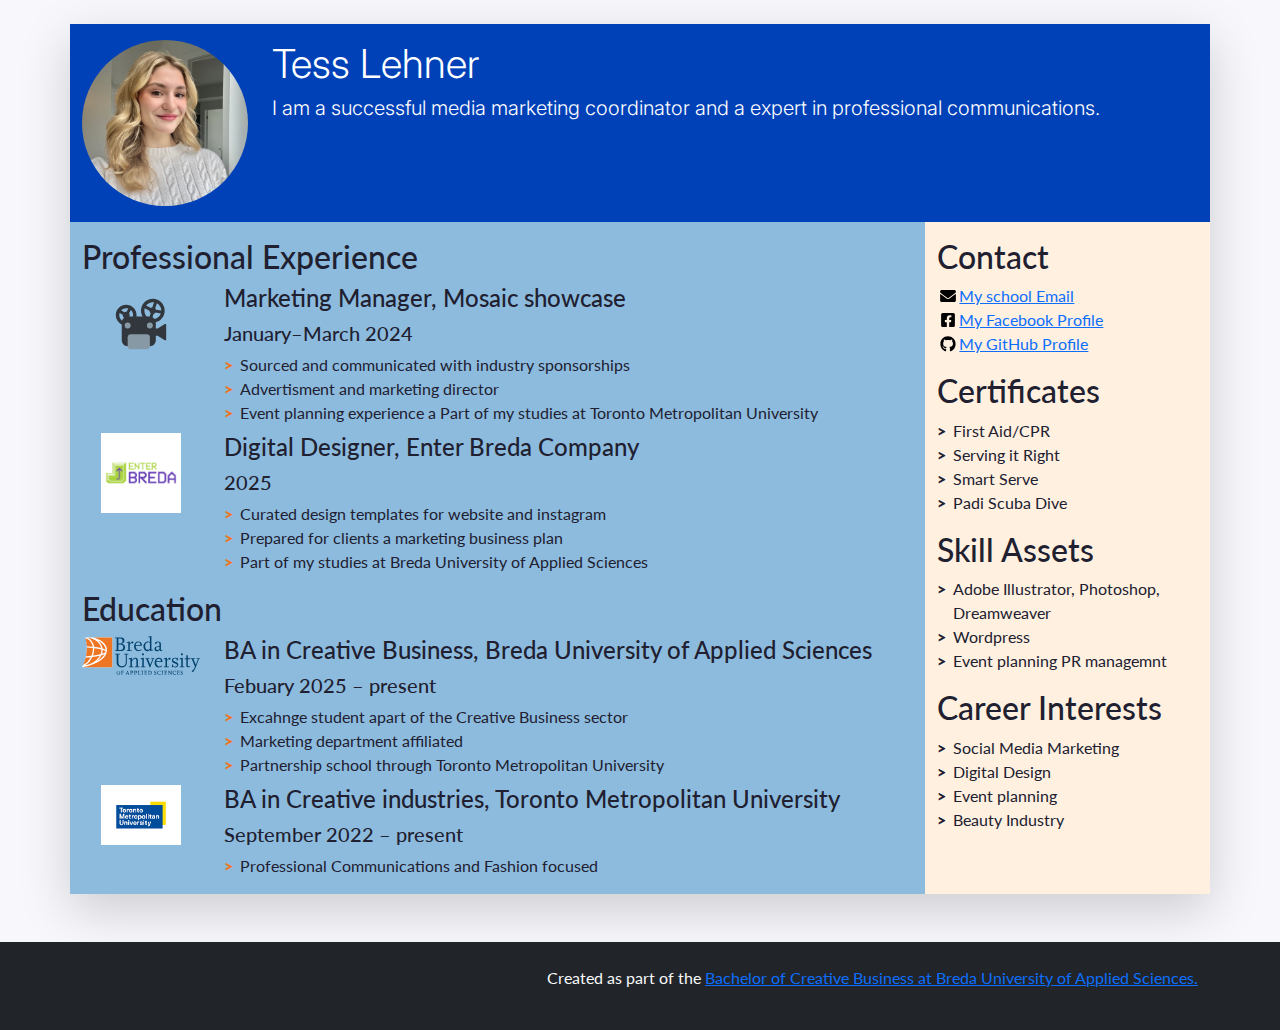
<file: index.html>
<!doctype html>
<html class="h-100" lang="en">
  <head>
<link rel="preconnect" href="https://fonts.googleapis.com">
<link rel="preconnect" href="https://fonts.gstatic.com" crossorigin>
<link href="https://fonts.googleapis.com/css2?family=DM+Sans:ital,opsz,wght@0,9..40,100..1000;1,9..40,100..1000&family=Dancing+Script:wght@400..700&family=Inria+Sans:ital,wght@0,300;0,400;0,700;1,300;1,400;1,700&family=Inter:ital,opsz,wght@0,14..32,100..900;1,14..32,100..900&family=Lora:ital,wght@0,400..700;1,400..700&family=Montserrat:ital,wght@0,100..900;1,100..900&family=Open+Sans:ital,wght@0,300..800;1,300..800&family=PT+Sans+Narrow:wght@400;700&family=Playfair+Display:ital,wght@0,400..900;1,400..900&family=Raleway:ital,wght@0,100..900;1,100..900&family=Roboto+Condensed:ital,wght@0,100..900;1,100..900&family=Source+Sans+3:ital,wght@0,200..900;1,200..900&display=swap" rel="stylesheet">	
  <meta charset="utf-8">

    
    <meta name="viewport" content="width=device-width, initial-scale=1">
    <!-- -->
    <link href="https://cdn.jsdelivr.net/npm/bootstrap@5.3.3/dist/css/bootstrap.min.css" rel="stylesheet" integrity="sha384-QWTKZyjpPEjISv5WaRU9OFeRpok6YctnYmDr5pNlyT2bRjXh0JMhjY6hW+ALEwIH" crossorigin="anonymous">
 
    <!-- Links to our additional CSS styles -->
    <link rel="stylesheet" href="css/styles.css">

    <title>Tess Lehner's Resumé</title>
  </head>

	<body>		
    <div class="container shadow-lg my-sm-4 resume-container">

      <!--
        <header> is a semantic element: it works exactly like <div>, but it gives information about the role of the code below.
        The "row" class is used for the Bootstrap grid.
      -->
      <header class="row resume-header justify-content-center">
        <!--
          A container to wrap around the portrait and align it. We use Bootstrap grid columns.
          This constrains the portrait to columns of decreasing sizes
        -->
        <div class="portrait-container col-5 col-sm-4 col-md-3 col-lg-2">
          <!--
            "w-100" makes sure the image takes the full width of the column it's in
            "rounded-circle" cuts a circle around the image
          -->
          <img class="w-100 rounded-circle my-3" src="images/tessprofile.png" alt="Portrait of Tess lehner" width="160">
        </div>
        <!--
          A container to wrap around your name and tagline. Full-width at small size, then columns of increasing size.
        -->
        <div class="col-12 col-sm-8 col-md-9 col-lg-10 my-3 header-content">
          <h1 class="custom-heading inter-font">Tess Lehner</h1>
          <h5 class="custom-heading inter-font">I am a successful media marketing coordinator and a expert in professional communications.</h5>
        </div>
      </header>

      <!--
        Another row in the Bootstrap grid, for the rest of the résumé.
        Biography and other details will be on top of each other at sizes XS and S, then next to each other.
        Use the "flex-row-reverse" class here to swap the columns around.
      -->
      <div class="row resume-bottom">

        <!--
          <main> is another semantic element. It will contain biographical info (professional experience and education).
        -->
        <main class="col-md-7 col-lg-8 col-xl-9 resume-main">

          <!--
            <section> is yet another semantic element. The first one is for professional experience.
          -->
          <section class="my-3 biography-section">
            <h2>Professional Experience</h2>
            <!--
              Each list item (li) in the unordered list (ul) below will be one job.
              "list-unstyled" is a class that hides the bullet points of a list.
            -->
            <ul class="biography-list list-unstyled">

              <!-- Top item (generally the latest or most relevant) in professional experience -->
              <li class="biography-item row mb-2">
                <!-- We're using a grid inside a grid so we can align logos and text -->
                <div class="logo-container col-3 col-sm-2 col-md-3 col-lg-2">
                  <img class="biography-logo mw-100 d-block mx-auto" src="images/employers/projector.svg" alt="Company logo" width="80">
                </div>
                <div class="biography-contents col-9 col-sm-10 col-md-9 col-lg-10">
                  <h4>Marketing Manager, Mosaic showcase</h4>
                  <h5>January&ndash;March 2024</h5>
                  <!-- Use the list below to talk about your achievements -->
                  <ul class="biography-details list-unstyled">
                    <li>Sourced and communicated with industry sponsorships</li>
                    <li>Advertisment and marketing director</li>
                    <li>Event planning experience a Part of my studies at Toronto Metropolitan University</li>
                  </ul>
                </div>
              </li>

              <!-- 2nd item in professional experience -->
              <li class="biography-item row mb-2">
                <div class="logo-container col-3 col-sm-2 col-md-3 col-lg-2">
                <!-- We're using a grid inside a grid so we can align logos and text -->
                  <img class="biography-logo mw-100 d-block mx-auto" src="images/enterbreda.jpg" alt="company logo" width="80">
                </div>
                <div class="biography-contents col-9 col-sm-10 col-md-9 col-lg-10">
                  <h4>Digital Designer, Enter Breda Company</h4>
                  <h5>2025</h5>
                  <ul class="biography-details list-unstyled">
                    <li>Curated design templates for website and instagram</li>
                    <li>Prepared for clients a marketing business plan</li>
                    <li>Part of my studies at Breda University of Applied Sciences</li>
				  </ul>
                </div>
              </li>

            </ul>
          </section>

          <!-- We're done with jobs, let's move on to schools -->

          <section class="my-3 biography-section">
            <h2>Education</h2>
            <ul class="biography-list list-unstyled">

              <!-- Top item in education. And by "top", I mean a Bachelor in Creative Business at BUas. -->
              <li class="biography-item row mb-2">
                <div class="logo-container col-3 col-sm-2 col-md-3 col-lg-2">
                  <img class="biography-logo mw-100 d-block mx-auto" src="images/schools/logo-buas.svg" alt="School logo" width="120">
                </div>
                <div class="biography-contents col-9 col-sm-10 col-md-9 col-lg-10">
                  <h4>BA in Creative Business, Breda University of Applied Sciences</h4>
                  <h5>Febuary 2025&nbsp;&ndash;&nbsp;present</h5>
                  <!-- Use the list below to talk about minors, exchanges, extra-curricular activities. -->
                  <ul class="biography-details list-unstyled">
                    <li>Excahnge student apart of the Creative Business sector</li>
                    <li>Marketing department affiliated</li>
                    <li>Partnership school through Toronto Metropolitan University</li>
                  </ul>
                </div>
              </li>

              <!-- 2nd item in education -->
              <li class="biography-item row mb-2">
                <div class="logo-container col-3 col-sm-2 col-md-3 col-lg-2">
                  <img class="biography-logo mw-100 d-block mx-auto" src="images/tmu.png" alt="School logo" width="80">
                </div>
                <div class="biography-contents col-9 col-sm-10 col-md-9 col-lg-10">
                  <h4>BA in Creative industries, Toronto Metropolitan University</h4>
                  <h5>September 2022&nbsp;&ndash;&nbsp;present</h5>
                  <ul class="biography-details list-unstyled">
                    <li>Professional Communications and Fashion focused</li>
                  </ul>
                </div>
              </li>
            </ul>
          </section>

          <!-- This is the end of the "Education" section -->

        </main>

        <!--
          We're done with the first column.
          We now move on to the column with contact details, languages and other skills
          <aside> is also a semantic element.
        -->
        <aside class="col-md-5 col-lg-4 col-xl-3 resume-aside">

          <!-- The first block will be contact details -->
          <section class="my-3 aside-section">
            <h2>Contact</h2>
            <!--
              A list of all your contact details.
              There are more icons in the images/icons folder, have a look if you want to add your LinkedIn or TikTok profile.
              Be careful and only put channels through which you really want to be contacted.
              If your phone number is your personal one, you may want to remove it!
            -->
            <ul class="contact-list list-unstyled">
              <li class="contact-item">
                <a class="d-flex align-items-center" href="mailto:247287@buas.nl" target="247287@buas.nl">
                  <img class="contact-icon" src="images/icons/envelope.svg" alt="My Email">
     			My school Email
              </a>
              </li>
              <li class="contact-item">
                <a class="d-flex align-items-center" href="https://www.facebook.com/tess.lehner/" target="_blank">
                  <img class="contact-icon" src="images/icons/facebook.svg" alt="Facebook">
                  My Facebook Profile
                </a>
              </li>
              <li class="contact-item">
                <a class="d-flex align-items-center" href="https://github.com/Tesslehner" target="_blank">
                  <img class="contact-icon" src="images/icons/github.svg" alt="LinkedIn">
                  My GitHub Profile
                </a>
              </li>
              
            </ul>
          </section>

          <!-- End of contact details, moving on to languages -->

          <section class="my-3 aside-section">
            <h2>Certificates</h2>
            <ul class="skill-list list-unstyled">
              <li class="skill-item">First Aid/CPR</li>
              <li class="skill-item">Serving it Right</li>
              <li class="skill-item">Smart Serve</li>
			  <li class="skill-item">Padi Scuba Dive</li>
            </ul>
			</section>        

          <!-- End of contact details, moving on to other skills -->

          <section class="my-3 aside-section">
            <h2>Skill Assets</h2>
            <ul class="skill-list list-unstyled">
              <li class="skill-item">Adobe Illustrator, Photoshop, Dreamweaver</li>
              <li class="skill-item">Wordpress</li>
              <li class="skill-item">Event planning PR managemnt</li>
            </ul>
          </section>

          <!-- End of other skills, moving on to interest and hobbies -->

          <section class="my-3 aside-section">
            <h2>Career Interests</h2>
            <ul class="skill-list list-unstyled">
              <li class="skill-item">Social Media Marketing</li>
              <li class="skill-item">Digital Design</li>
				<li class="skill-item">Event planning</li>
				<li class="skill-item">Beauty Industry </li>
            </ul>
          </section>

        </aside>
      </div>
    </div>

    <!-- And now, a footer! -->
    <footer class="bg-dark mt-sm-5 py-4 text-light">
      <p class="container text-end">
        Created as part of the <a href="https://www.buas.nl/en/programmes/creative-business" target="_blank">Bachelor of Creative Business at Breda University of Applied Sciences.</a>
      </p>
    </footer>

  </body>
</html>
</file>
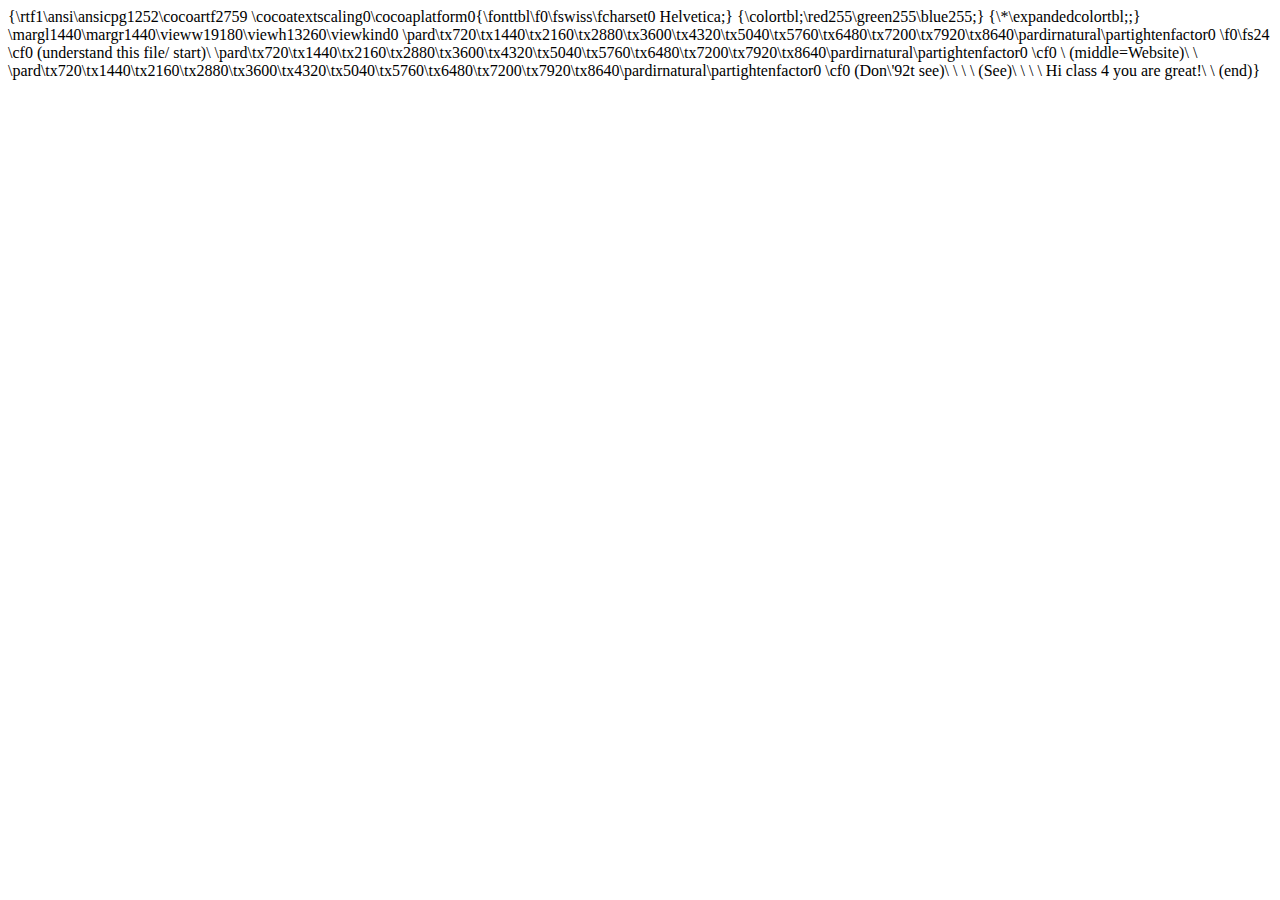
<file: notes.html>
{\rtf1\ansi\ansicpg1252\cocoartf2759
\cocoatextscaling0\cocoaplatform0{\fonttbl\f0\fswiss\fcharset0 Helvetica;}
{\colortbl;\red255\green255\blue255;}
{\*\expandedcolortbl;;}
\margl1440\margr1440\vieww19180\viewh13260\viewkind0
\pard\tx720\tx1440\tx2160\tx2880\tx3600\tx4320\tx5040\tx5760\tx6480\tx7200\tx7920\tx8640\pardirnatural\partightenfactor0

\f0\fs24 \cf0 <html> (understand this file/ start)\
\pard\tx720\tx1440\tx2160\tx2880\tx3600\tx4320\tx5040\tx5760\tx6480\tx7200\tx7920\tx8640\pardirnatural\partightenfactor0
\cf0 \
(middle=Website)\
\
\pard\tx720\tx1440\tx2160\tx2880\tx3600\tx4320\tx5040\tx5760\tx6480\tx7200\tx7920\tx8640\pardirnatural\partightenfactor0
\cf0 (Don\'92t see)\
<head>\
</head>\
\
(See)\
<body>\
</body>\
\
Hi class 4 you are great!\
\
</html> (end)}
</file>
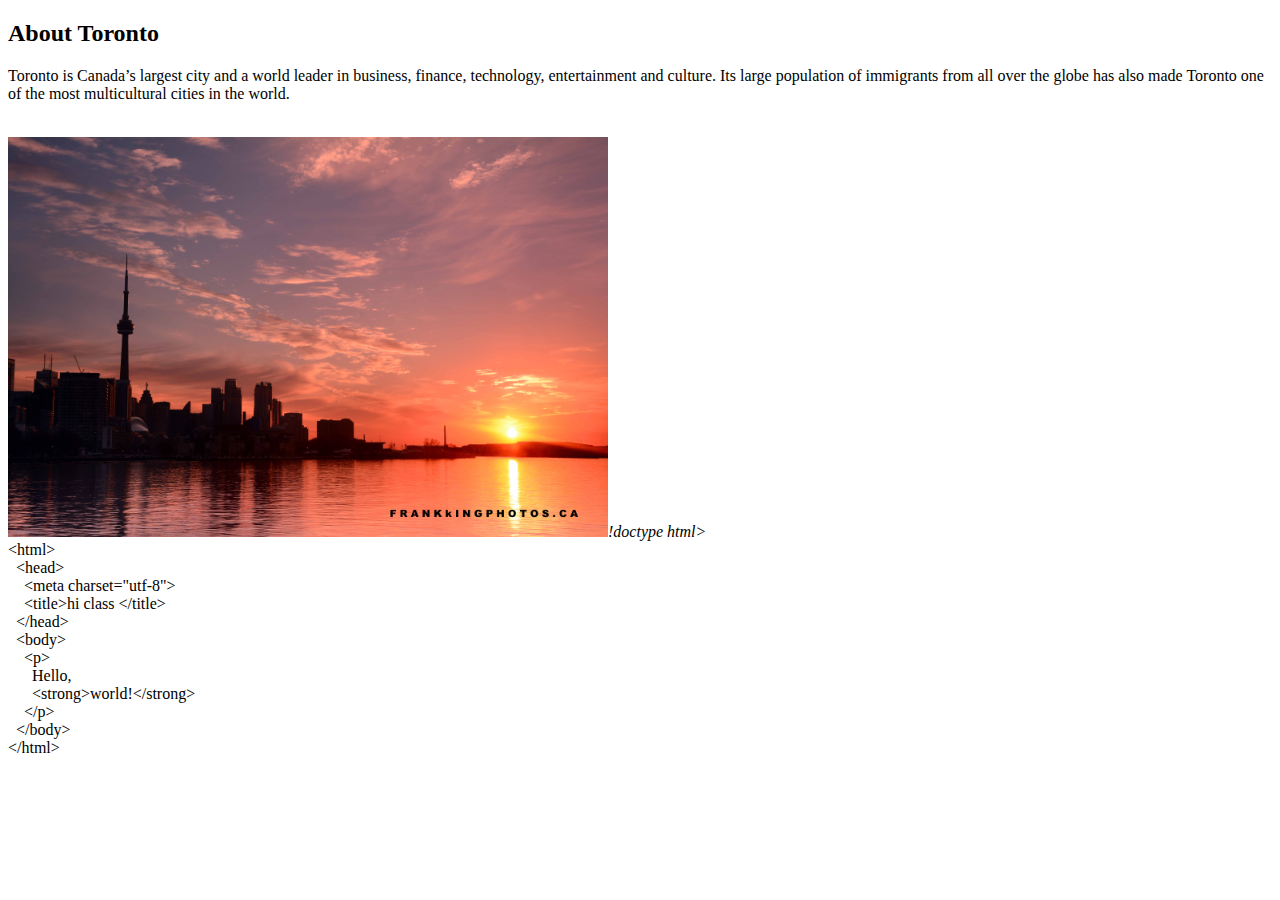
<file: Page2.html>
<!doctype html>
<html>
<head>
<meta charset="UTF-8">
<title>Hi class </title>
</head>

<body>
	<h2>About Toronto</h2>
	<p>Toronto is Canada’s largest city and a world leader in business, finance, technology, entertainment and culture. Its large population of immigrants from all over the globe has also made Toronto one of the most multicultural cities in the world.</p><br>

<img src="images/pipi/T-sunset.jpg" width="600" height="400" alt="this is an image of a sunrise"/><em>!doctype html&gt;</em><br>
&lt;html&gt;<br>
  &lt;head&gt;<br>
    &lt;meta charset="utf-8"&gt;<br>
    &lt;title&gt;hi class &lt;/title&gt;<br>
  &lt;/head&gt;<br>
  &lt;body&gt;<br>
    &lt;p&gt;<br>
      Hello,<br>
      &lt;strong&gt;world!&lt;/strong&gt;<br>
    &lt;/p&gt;<br>
  &lt;/body&gt;<br>
&lt;/html&gt;
</body>
</html>
</file>
<file: css/styles.css>
/* Use this file to use your own styles*/

/* Import declaration to use Google Fonts - check https://fonts.google.com/ for details */
@import url('https://fonts.googleapis.com/css2?family=Lato:ital,wght@0,400;0,700;1,400;1,700&display=swap');

/* Styles for the body */

body {
	font-family: Lato, "Open Sans", Roboto, "Segoe UI", "Helvetica Neue", Helvetica, Arial, sans-serif;
	color: #202030;
	background-color: #f8f8fc;
}

/* Styles for custom classes in the document. (There are more, try to find them out!) */

.resume-header {
    background-color: #0141B8;
}

.resume-main {
	background-color: #8DBBDE;
}

.resume-aside {
	background-color: #fff0e0;
}

/* Styles for lists in the document */

.biography-details li::before, .skill-list li::before {
	content: ">";
	font-weight: 800;
	display: inline-block;
	width: 1em;
	margin-left: -1em;
}

.biography-details li::before {
	color: #EE7623;
}

.biography-details li, .skill-list li {
	padding-left: 1em; 
}

/* Styles for contact icons */

.contact-icon {
	height: 1em;
	flex-basis: 1.4em;
}
.custom-heading {
    font-family: 'sans-serif' ; /* Change the font */
    color: #ffffff; /* Change the color */
}
.language-level .language-progress {
	background-color: #ebe8d8 !important;
}
	
.language-level {
		background-color: rgb(255, 223, 94);
}
	
.language-level {
		border: #b42e2e !important;
}

.inter-font {
  font-family: "Inter", sans-serif;
  font-optical-sizing: auto;
  font-weight: 300;
  font-style: normal;
}
</file>
